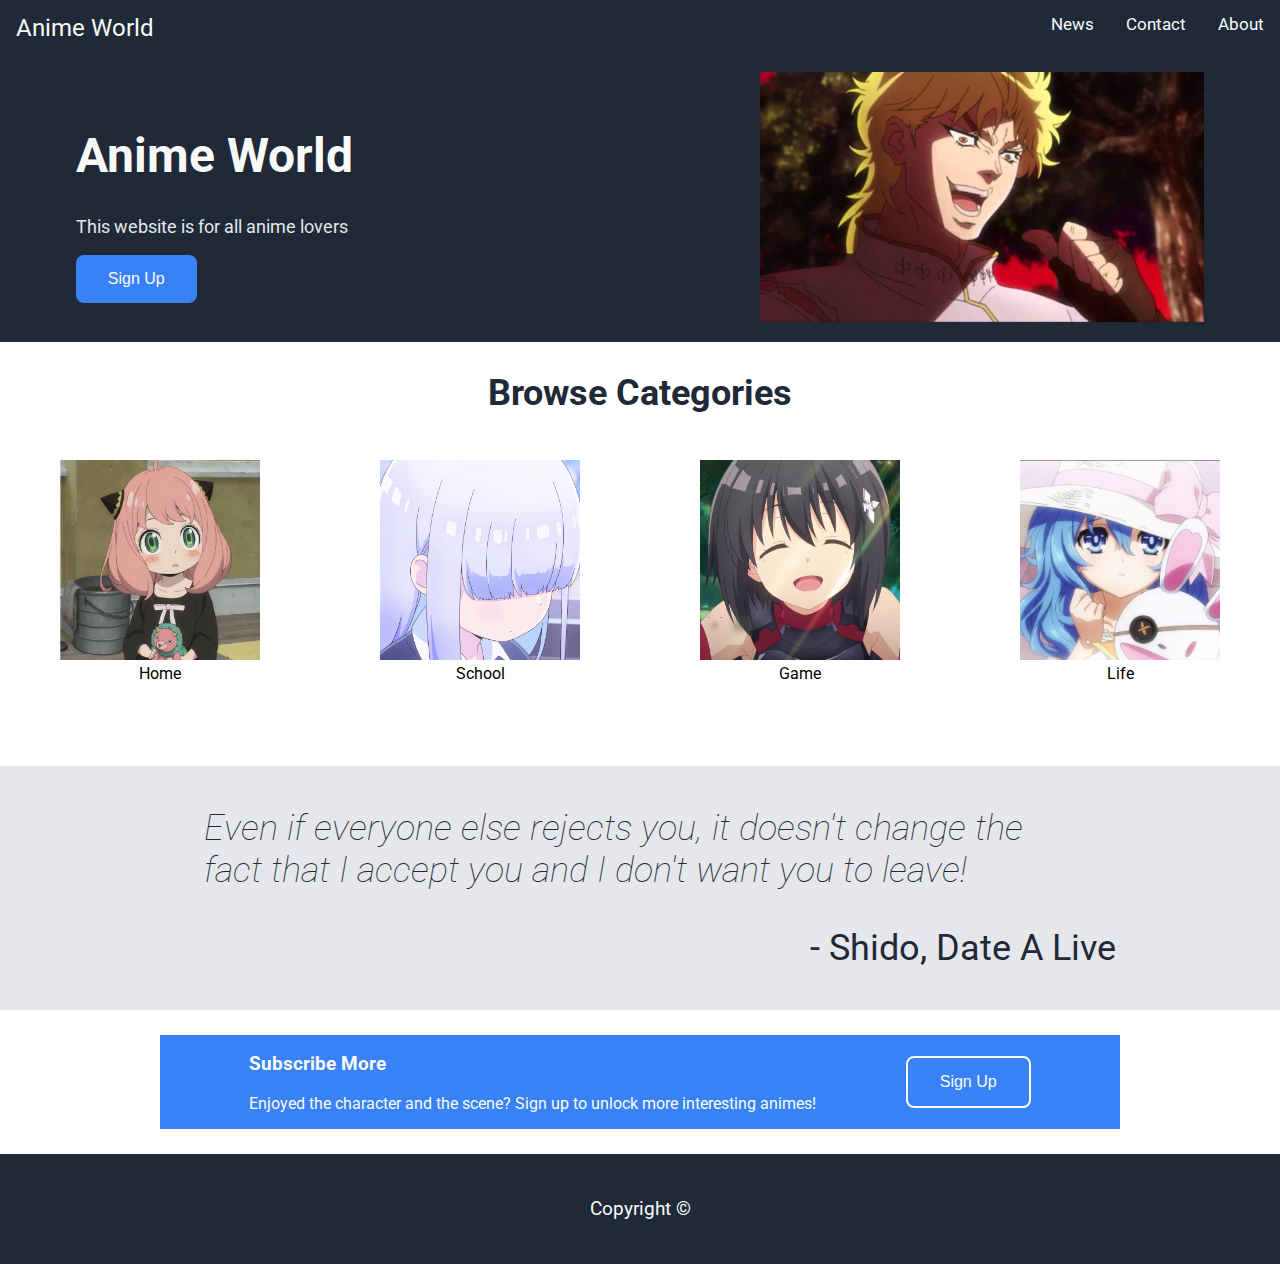
<file: index.html>
<!DOCTYPE html>
<html lang="en">
<head>
    <meta charset="UTF-8">
    <meta http-equiv="X-UA-Compatible" content="IE=edge">
    <meta name="viewport" content="width=device-width, initial-scale=1.0">
    <link rel="stylesheet" href="style.css">
    <title>Anime World</title>
</head>
<body>
    <header>
        <a class="active" href="./index.html">Anime World</a>
        <nav>
            <a href="./pages/news.html">News</a>
            <a href="./pages/contact.html">Contact</a>
            <a href="./pages/about.html">About</a>
        </nav>
    </header>

    <main>
        <section class="part1">
            <div class="intro">
                <h1 class="main-txt">Anime World</h1>
                <p class="secondary">This website is for all anime lovers</p>
                <button>Sign Up</button>
            </div>
            <div class="intro-img">
                <img src="./images/img5.jpg" width=auto height="250">
            </div>
        </section>

        <section class="part2">
            <h2>Browse Categories</h2>
            <div class="part2-1">
                <figure>
                    <img src="./images/img1.jpg" width="200" height="200">
                    <figcaption>Home</figcaption>
                </figure>
                <figure>
                    <img src="./images/img2.jpg" width="200" height="200">
                    <figcaption>School</figcaption>
                </figure>
                <figure>
                    <img src="./images/img3.jpg" width="200" height="200">
                    <figcaption>Game</figcaption>
                </figure>
                <figure>
                    <img src="./images/img4.jpg" width="200" height="200">
                    <figcaption>Life</figcaption>
                </figure>
            </div>
        </section>

        <section class="part3">
            <div class="quotebox">
                <blockquote>
                    Even if everyone else rejects you, it doesn't change the fact that I accept you and I don't want you to leave!
                </blockquote>
                <p class="author"> - Shido, Date A Live</p>
            </div>
        </section>

        <section class="part4">
            <div>
                <h3 class="suscribe">Subscribe More</h3>
                <p class="suscribe">Enjoyed the character and the scene? Sign up to unlock more interesting animes!</p>
            </div>
            
            <button class="secondary-signup">Sign Up</button>
        </section>
    </main>

    <footer>
        <p>Copyright ©</p>
    </footer>
</body>
</html>
</file>
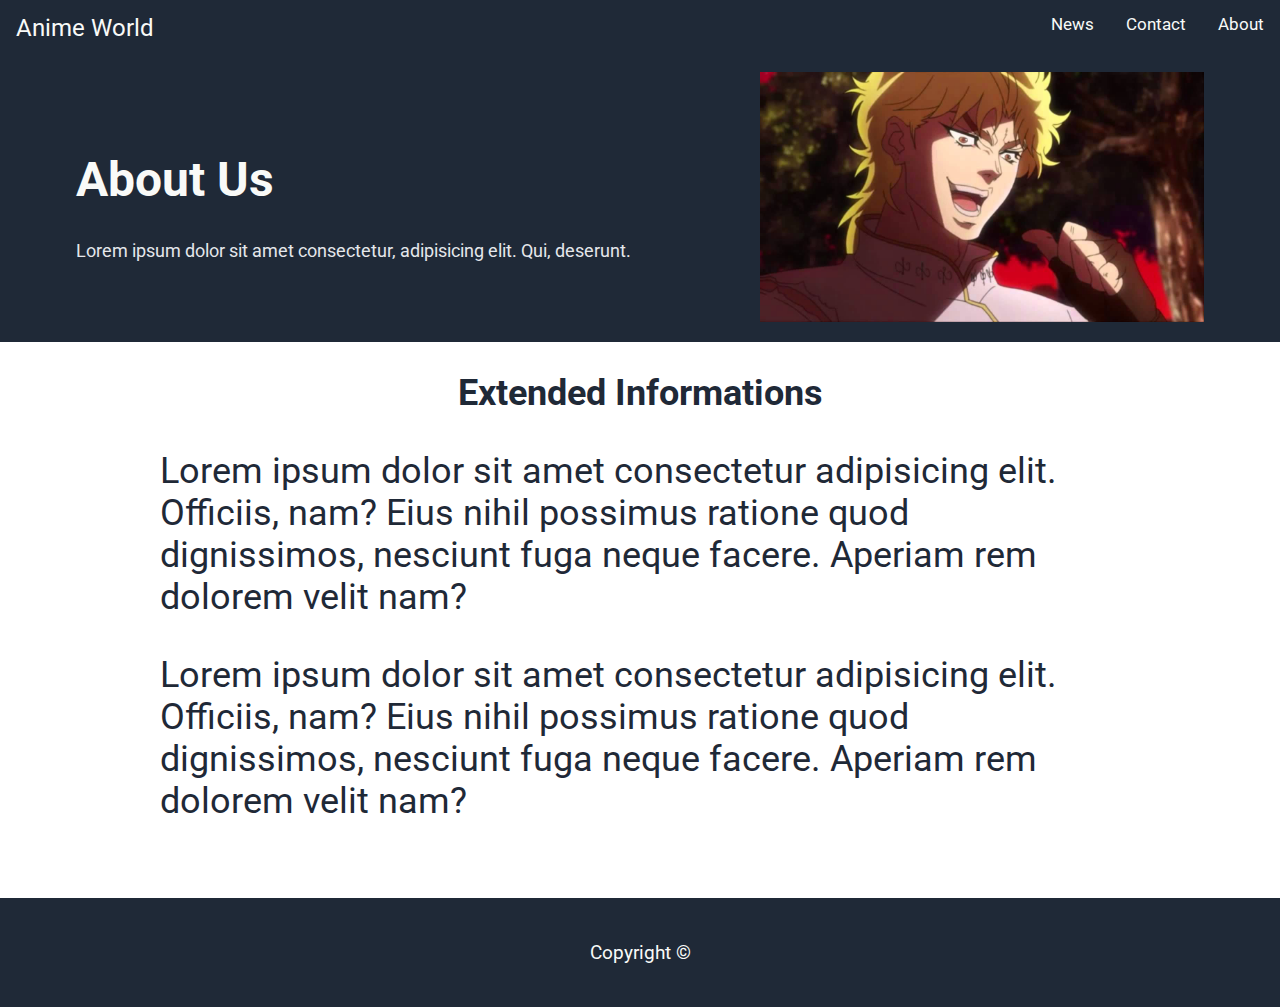
<file: pages/about.html>
<!DOCTYPE html>
<html lang="en">
<head>
    <meta charset="UTF-8">
    <meta http-equiv="X-UA-Compatible" content="IE=edge">
    <meta name="viewport" content="width=device-width, initial-scale=1.0">
    <link rel="stylesheet" href="../style.css">
    <title>About Us</title>
</head>
<body>
    <header>
        <a class="active" href="../index.html">Anime World</a>
        <nav>
            <a href="./news.html">News</a>
            <a href="./contact.html">Contact</a>
            <a href="./about.html">About</a>
        </nav>
    </header>

    <main>
        <section class="part1">
            <div class="intro">
                <h1 class="main-txt">About Us</h1>
                <p class="secondary">Lorem ipsum dolor sit amet consectetur, adipisicing elit. Qui, deserunt.</p>
            </div>
            <div class="intro-img">
                <img src="../images/img5.jpg" width=auto height="250">
            </div>
        </section>

        <section class="part2">
            <h2>Extended Informations</h2>
            <div class="quotebox">
                <p class="quote">
                    Lorem ipsum dolor sit amet consectetur adipisicing elit. Officiis, nam? Eius nihil possimus ratione quod dignissimos, nesciunt fuga neque facere. Aperiam rem dolorem velit nam?
                </p>
                <p class="quote">
                    Lorem ipsum dolor sit amet consectetur adipisicing elit. Officiis, nam? Eius nihil possimus ratione quod dignissimos, nesciunt fuga neque facere. Aperiam rem dolorem velit nam?
                </p>
            </div>
        </section>
    </main>

    <footer>
        <p>Copyright ©</p>
    </footer>
</body>
</html>
</file>
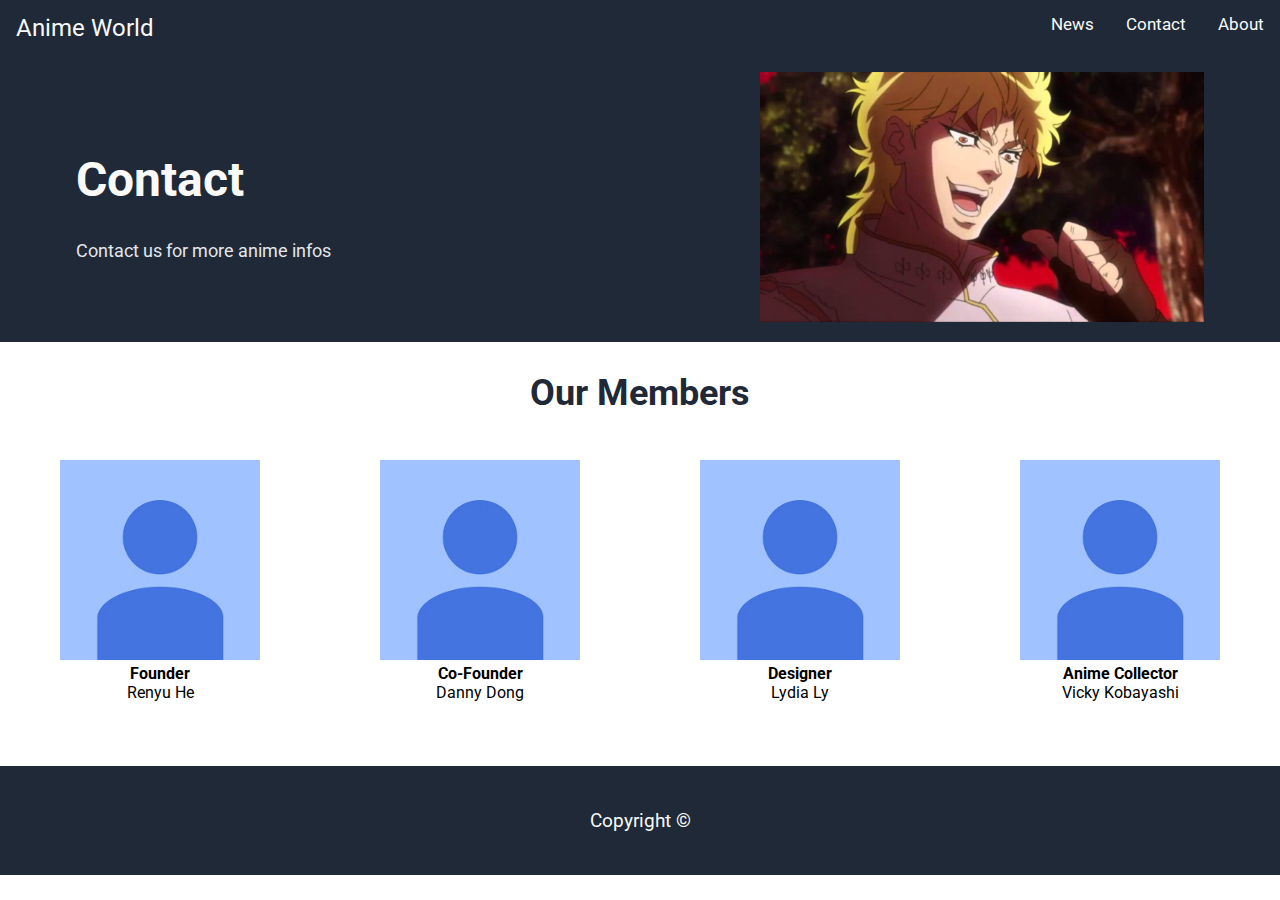
<file: pages/contact.html>
<!DOCTYPE html>
<html lang="en">
<head>
    <meta charset="UTF-8">
    <meta http-equiv="X-UA-Compatible" content="IE=edge">
    <meta name="viewport" content="width=device-width, initial-scale=1.0">
    <link rel="stylesheet" href="../style.css">
    <title>Contact</title>
</head>
<body>
    <header>
        <a class="active" href="../index.html">Anime World</a>
        <nav>
            <a href="./news.html">News</a>
            <a href="./contact.html">Contact</a>
            <a href="./about.html">About</a>
        </nav>
    </header>

    <main>
        <section class="part1">
            <div class="intro">
                <h1 class="main-txt">Contact</h1>
                <p class="secondary">Contact us for more anime infos</p>
            </div>
            <div class="intro-img">
                <img src="../images/img5.jpg" width=auto height="250">
            </div>
        </section>

        <section class="part2">
            <h2>Our Members</h2>
            <div class="part2-1">
                <figure>
                    <img src="../images/img8.jpg" width="200" height="200">
                    <figcaption><b>Founder</b><br>Renyu He</figcaption>
                </figure>
                <figure>
                    <img src="../images/img8.jpg" width="200" height="200">
                    <figcaption><b>Co-Founder</b><br>Danny Dong</figcaption>
                </figure>
                <figure>
                    <img src="../images/img8.jpg" width="200" height="200">
                    <figcaption><b>Designer</b><br>Lydia Ly</figcaption>
                </figure>
                <figure>
                    <img src="../images/img8.jpg" width="200" height="200">
                    <figcaption><b>Anime Collector</b><br>Vicky Kobayashi</figcaption>
                </figure>
            </div>
        </section>
    </main>

    <footer>
        <p>Copyright ©</p>
    </footer>
</body>
</html>
</file>
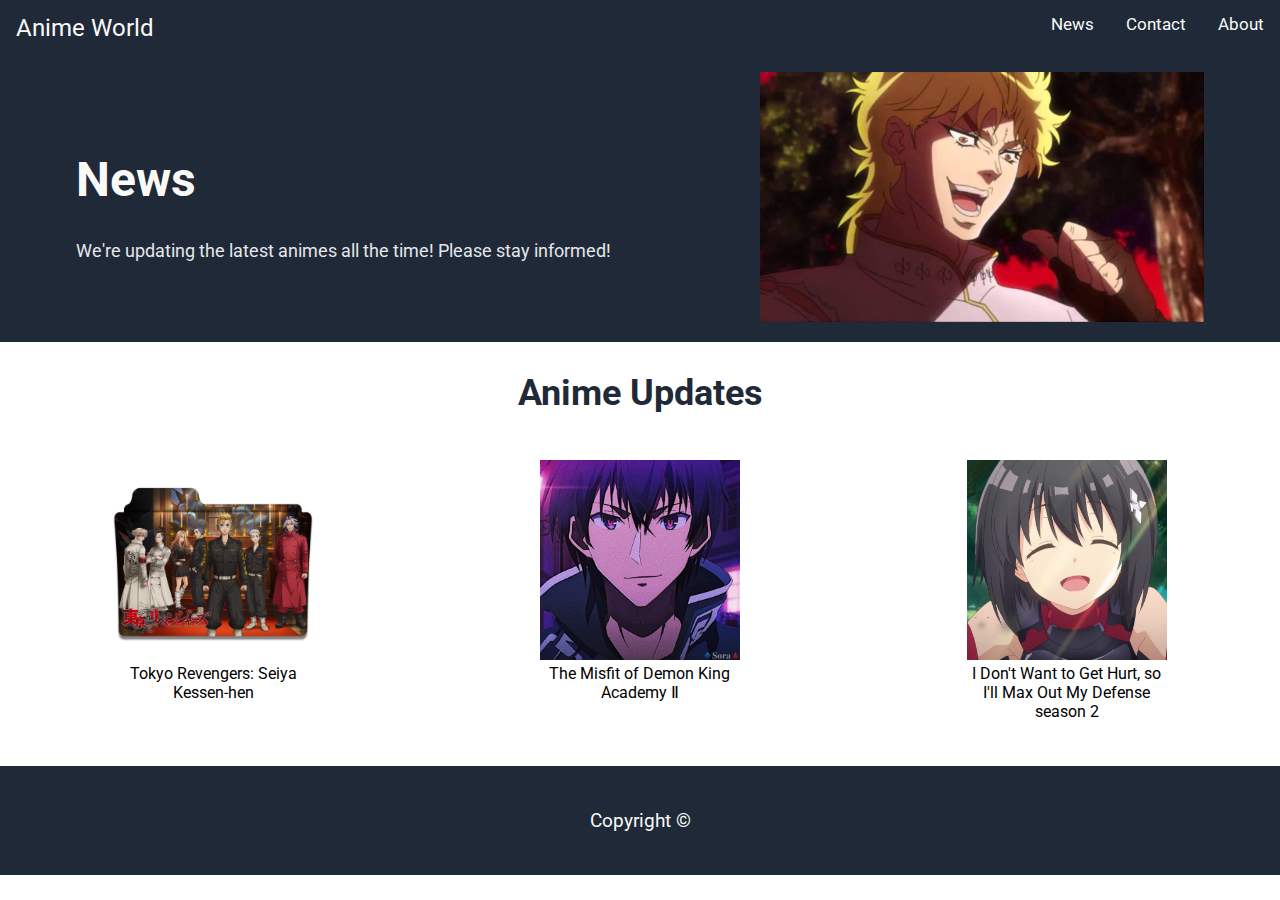
<file: pages/news.html>
<!DOCTYPE html>
<html lang="en">
<head>
    <meta charset="UTF-8">
    <meta http-equiv="X-UA-Compatible" content="IE=edge">
    <meta name="viewport" content="width=device-width, initial-scale=1.0">
    <link rel="stylesheet" href="../style.css">
    <title>News</title>
</head>
<body>
    <header>
        <a class="active" href="../index.html">Anime World</a>
        <nav>
            <a href="./news.html">News</a>
            <a href="./contact.html">Contact</a>
            <a href="./about.html">About</a>
        </nav>
    </header>

    <main>
        <section class="part1">
            <div class="intro">
                <h1 class="main-txt">News</h1>
                <p class="secondary">We're updating the latest animes all the time! Please stay informed!</p>
            </div>
            <div class="intro-img">
                <img src="../images/img5.jpg" width=auto height="250">
            </div>
        </section>

        <section class="part2">
            <h2>Anime Updates</h2>
            <div class="part2-1">
                <figure>
                    <img src="../images/img6.png" width="200" height="200">
                    <figcaption>Tokyo Revengers: Seiya Kessen-hen</figcaption>
                </figure>
                <figure>
                    <img src="../images/img7.jpg" width="200" height="200">
                    <figcaption>The Misfit of Demon King Academy Ⅱ</figcaption>
                </figure>
                <figure>
                    <img src="../images/img3.jpg" width="200" height="200">
                    <figcaption>I Don't Want to Get Hurt, so I'll Max Out My Defense season 2</figcaption>
                </figure>

            </div>
        </section>
    </main>

    <footer>
        <p>Copyright ©</p>
    </footer>
</body>
</html>
</file>
<file: style.css>
@import url('https://fonts.googleapis.com/css2?family=Roboto:wght@400;600;800&display=swap');
@import url('https://fonts.googleapis.com/css2?family=Roboto:ital,wght@1,100&display=swap');
@import url('https://fonts.googleapis.com/css2?family=Roboto:wght@900&display=swap');


body {
    font-family: 'Roboto', sans-serif;
    margin-top: 0;
    margin-left: 0;
    margin-right: 0;
    margin-bottom: 0;
  }
  
  h1 {
    font-size: 48px;
    color: #F9FAF8;
    font-weight: bolder;
  }

  button {
    background-color: #3882f6;
    border: none;
    border-radius: 8px;
    color: #f9faf8;
    padding: 15px 32px;
    text-align: center;
    text-decoration: none;
    display: inline-block;
    font-size: 16px;
  }

  .intro{
    width: 50%;
  }
  .secondary-signup {
    border: 2px solid #f9faf8;
  }

  .secondary {
    font-size: 18px;
    color: #E5E7EB;
  }
  .part2-1 {
    display: flex;
    align-items: baseline;
    align-content: space-evenly;
    position: relative;
    justify-content: space-around;
  }

  figure {
    box-sizing: border-box;
    width: 200px;
    height: 250px;
  }

  figcaption {
    text-align: center;
  }

  header {
    overflow: hidden;
    background-color: #1f2937;
    justify-content: space-between;
  }
  
  header a {
    float: left;
    color: #f9faf8;
    text-align: center;
    padding: 14px 16px;
    text-decoration: none;
    font-size: 17px;
  }

  header a.active {
    font-size: 24px;
  }

  .part1 {
    display: flex;
    align-items: center;
    align-content: center;
    justify-content: space-evenly;
    vertical-align:top;
    background-color: #1f2937;
    padding: 1rem;
  }

  .part2{
    padding-bottom: 2.5rem;
  }

  .part3 {
    background-color: #e5e7eb;
    padding: 5px;
  }

  .quotebox {
    width: 75%;
    margin: auto;
  }

  nav {
    float: right;
  }

  h2 {
    font-size: 36px;
    font-style: bold;
    color: #1f2937;
    text-align: center;
  }

  .quote {
    font-size: 36px;
    color: #1f2937;
  }

  blockquote {
    font-size: 36px;
    font-style: italic;
    font-weight: lighter;
    color: #1f2937;
  }
  
  .author {
    font-size: 36px;

    color: #1f2937;
    text-align: right;
  }

  .topnav a.active {
    font-size: 24px;
    color: #F9FAF8;

  }
  
  .part4 {
    margin: auto;
    width: 75%;
    display: flex;
    align-items: center;
    align-content: center;
    justify-content: space-evenly;
    vertical-align:top;
    background-color: #3882f6;
    margin-top: 25px;
    margin-bottom: 25px;
  }

  .suscribe {
    color: #F9FAF8;
  }


  footer {
    background: #1f2937;
    color: #f9faf8;
    text-align: center;
    font-size: 1.2rem;
    padding-top: 1.5rem;
    padding-bottom: 1.5rem;
}
</file>
